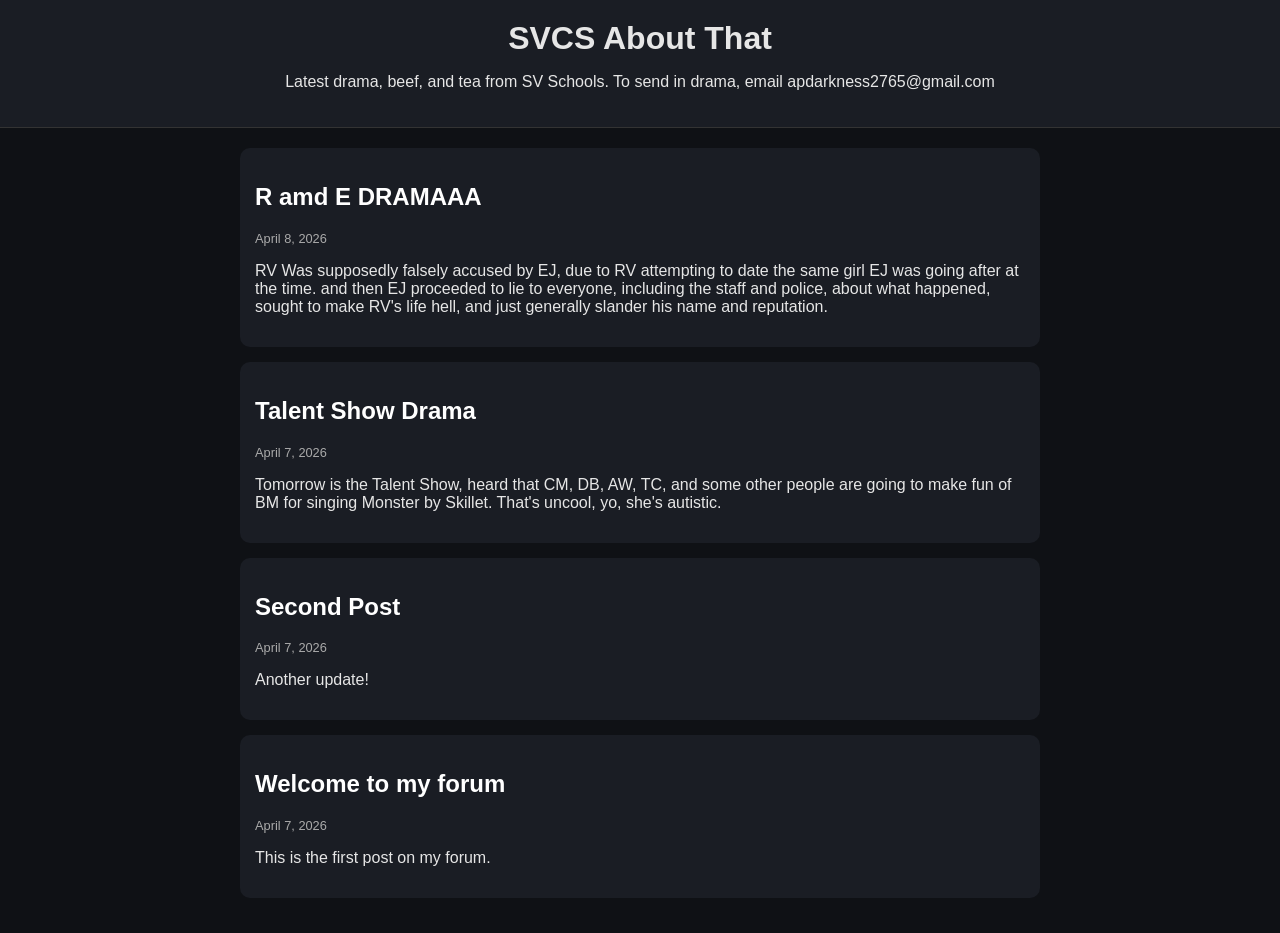
<file: index.html>
<!DOCTYPE html>
<html lang="en">
<head>
  <meta charset="UTF-8">
  <title>About That</title>
  <link rel="stylesheet" href="style.css">
</head>
<body>

<header>
  <h1>SVCS About That</h1>
  <p>Latest drama, beef, and tea from SV Schools. To send in drama, email apdarkness2765@gmail.com</p>
</header>

<main id="posts"></main>

<script src="script.js"></script>
</body>
</html>
</file>
<file: style.css>
body {
  font-family: Arial, sans-serif;
  background: #0f1115;
  color: #e6e6e6;
  margin: 0;
}

header {
  background: #1a1d24;
  padding: 20px;
  text-align: center;
  border-bottom: 1px solid #333;
}

h1 {
  margin: 0;
}

main {
  max-width: 800px;
  margin: auto;
  padding: 20px;
}

.post {
  background: #1a1d24;
  padding: 15px;
  margin-bottom: 15px;
  border-radius: 10px;
  transition: 0.2s;
}

.post:hover {
  background: #222733;
}

.post a {
  color: white;
  text-decoration: none;
}

.date {
  font-size: 0.8em;
  color: #aaa;
}

.content {
  margin-top: 15px;
  line-height: 1.6;
}
</file>
